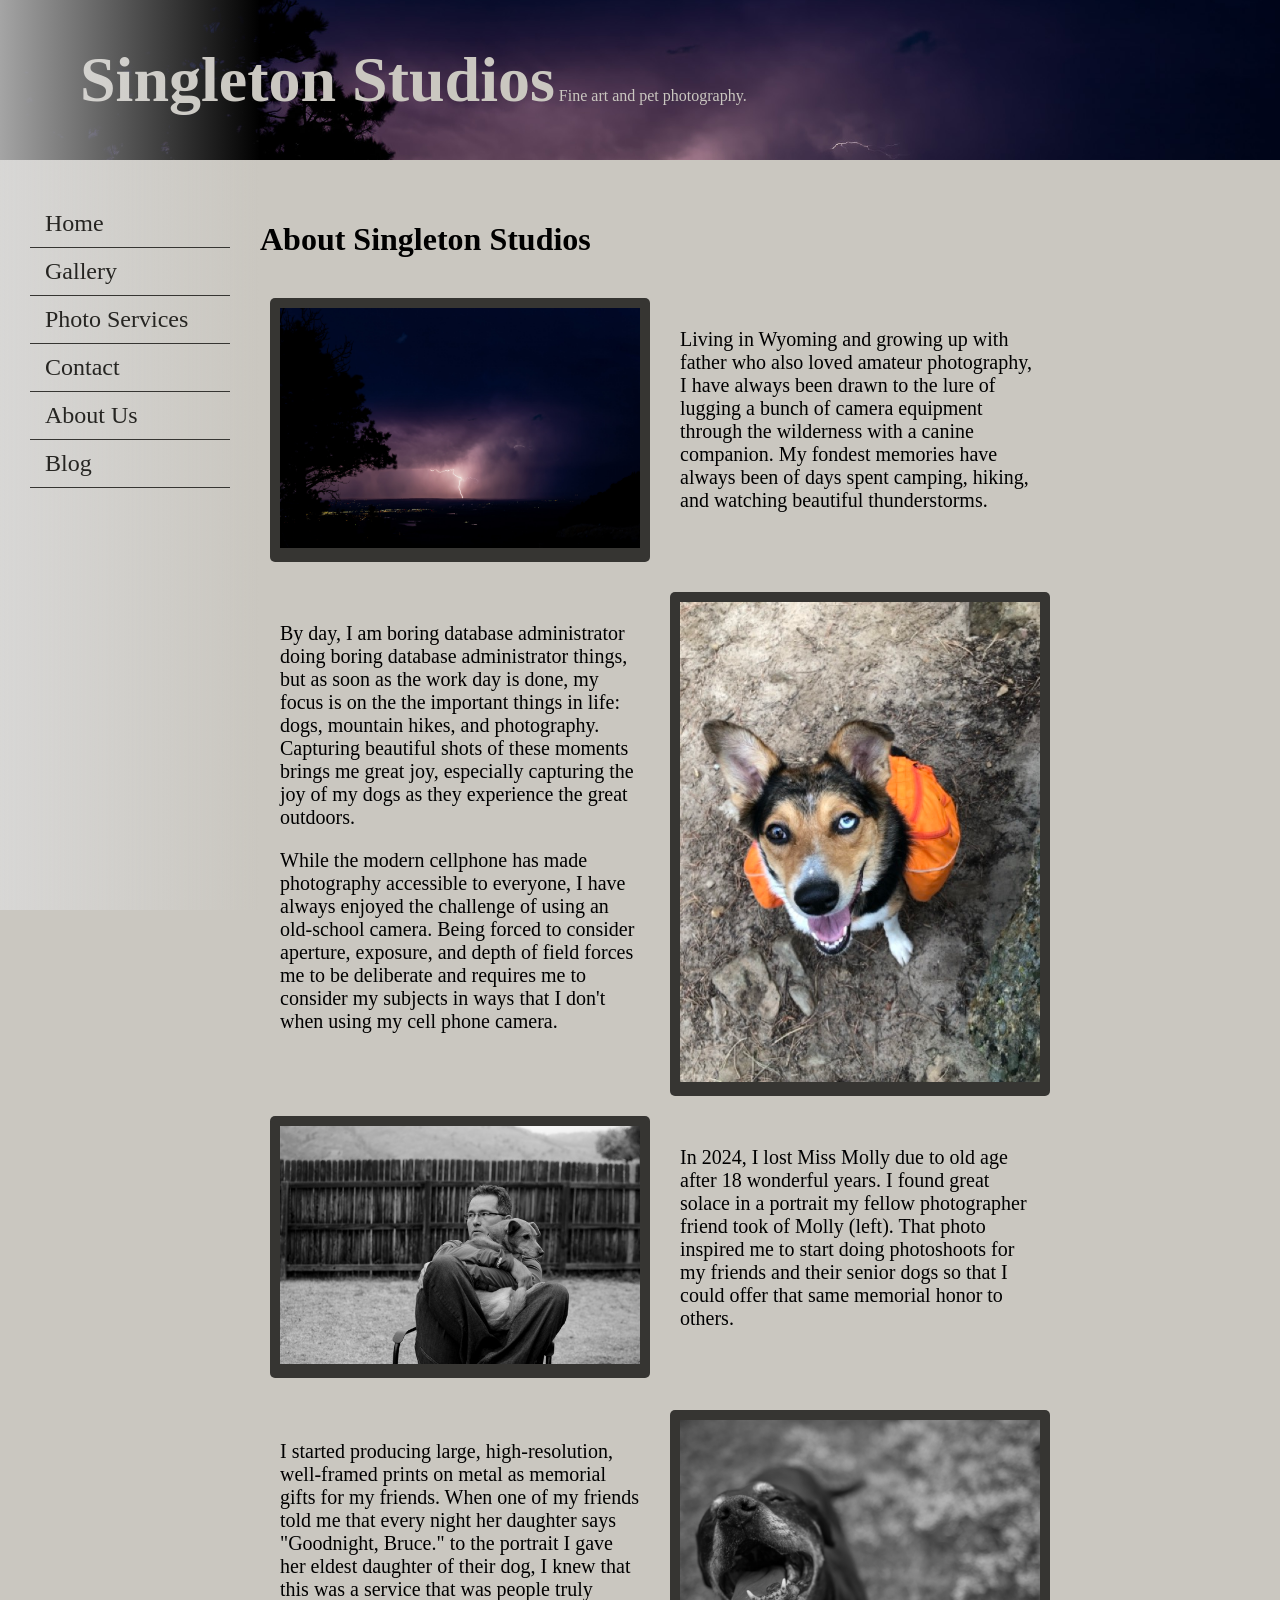
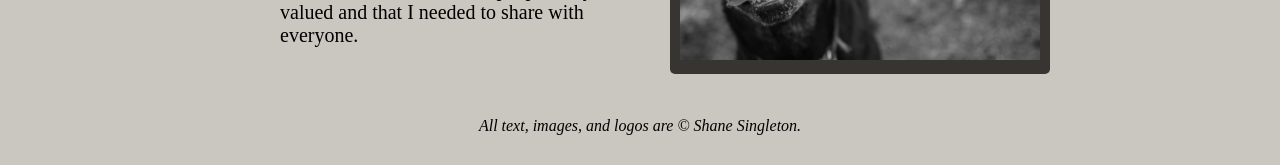
<file: ChadronWebDev/aboutUs.html>
<!DOCTYPE html>
<html lang="en-US">
<head>
	<title>Singleton Studios | About Us</title>
	<link rel="stylesheet" href="style.css">
</head>
<body>

<div id="leftGradient">&nbsp<!-- just a div that will sit in the background, holds no content. --></div>


<div id="pageHead">
	<h1>Singleton Studios</h1>
	<span class="tagline">Fine art and pet photography.</span>
</div>

<div id="mainbody">
	<div id="leftMenu">
	<ul class="leftMenu">
		<a class="menuItem" href="index.html"><li>Home</li></a>
		<a class="menuItem" href="gallery.html"><li>Gallery</li></a>
		<a class="menuItem" href="services.html"><li>Photo Services</li></a>
		<a class="menuItem" href="contactUs.html"><li>Contact</li></a>
		<a class="menuItem" href="aboutUs.html"><li>About Us</li></a>
		<a class="menuItem" href="blog.html"><li>Blog</li></a>
	</ul>
	</div> <!-- End of #leftMenu -->

	<div id="content">
		<h1>About Singleton Studios</h1>

		<!-- Just re-using the same classes used in the services page for this layout -->

		<div class="servicesRow">			
			<div class="servicesPhoto leftImg"><img src="images/background1.jpg" alt="Lightning over the city at night." title="Lightning over the city at night."></div>

			<div class="servicesBlurb"><p>Living in Wyoming and growing up with father who also loved amateur photography, I have always been drawn to the lure of lugging a bunch of camera equipment through the wilderness with a canine companion. My fondest memories have always been of days spent camping, hiking, and watching beautiful thunderstorms.</p>
		</div>


		<div class="servicesRow">			
			<div class="servicesPhoto rightImg"><img src="images/about2.jpeg" alt="Luna in her backpack on an adventure!" title="Luna wearing her backpack on an adventure!"></div>

			<div class="servicesBlurb">
			<p>By day, I am boring database administrator doing boring database administrator things, but as soon as the work day is done, my focus is on the the important things in life: dogs, mountain hikes, and photography. Capturing beautiful shots of these moments brings me great joy, especially capturing the joy of my dogs as they experience the great outdoors.</p>

			<p>While the modern cellphone has made photography accessible to everyone, I have always enjoyed the challenge of using an old-school camera. Being forced to consider aperture, exposure, and depth of field forces me to be deliberate and requires me to consider my subjects in ways that I don't when using my cell phone camera.</p>
			</div>
		</div>

		<div class="servicesRow">
			<div class="servicesPhoto leftImg"><img src="images/about1.jpeg" alt="Shane and Molly" title="Shane holding Molly in his lap. (Photo by Jenette Pecardio)"></div>
			
			<div class="servicesBlurb">
			<p>In 2024, I lost Miss Molly due to old age after 18 wonderful years. I found great solace in a portrait my fellow photographer friend took of Molly (left). That photo inspired me to start doing photoshoots for my friends and their senior dogs so that I could offer that same memorial honor to others.</p>
			</div>
		</div>

		<div class="servicesRow">
			<div class="servicesPhoto rightImg"><img src="images/background2.jpg" alt="Bruce, a giant, beloved dog." title="Bruce, a giant, beloved dog."></div>


			<div class="servicesBlurb"><p>I started producing large, high-resolution, well-framed prints on metal as memorial gifts for my friends. When one of my friends told me that every night her daughter says "Goodnight, Bruce." to the portrait I gave her eldest daughter of their dog, I knew that this was a service that was people truly valued and that I needed to share with everyone.</p>
			</div>

		</div>

	</div>

</div><!-- End main body content -->

<div id="footer">All text, images, and logos are &copy Shane Singleton.</div>


</body>
</html>
</file>
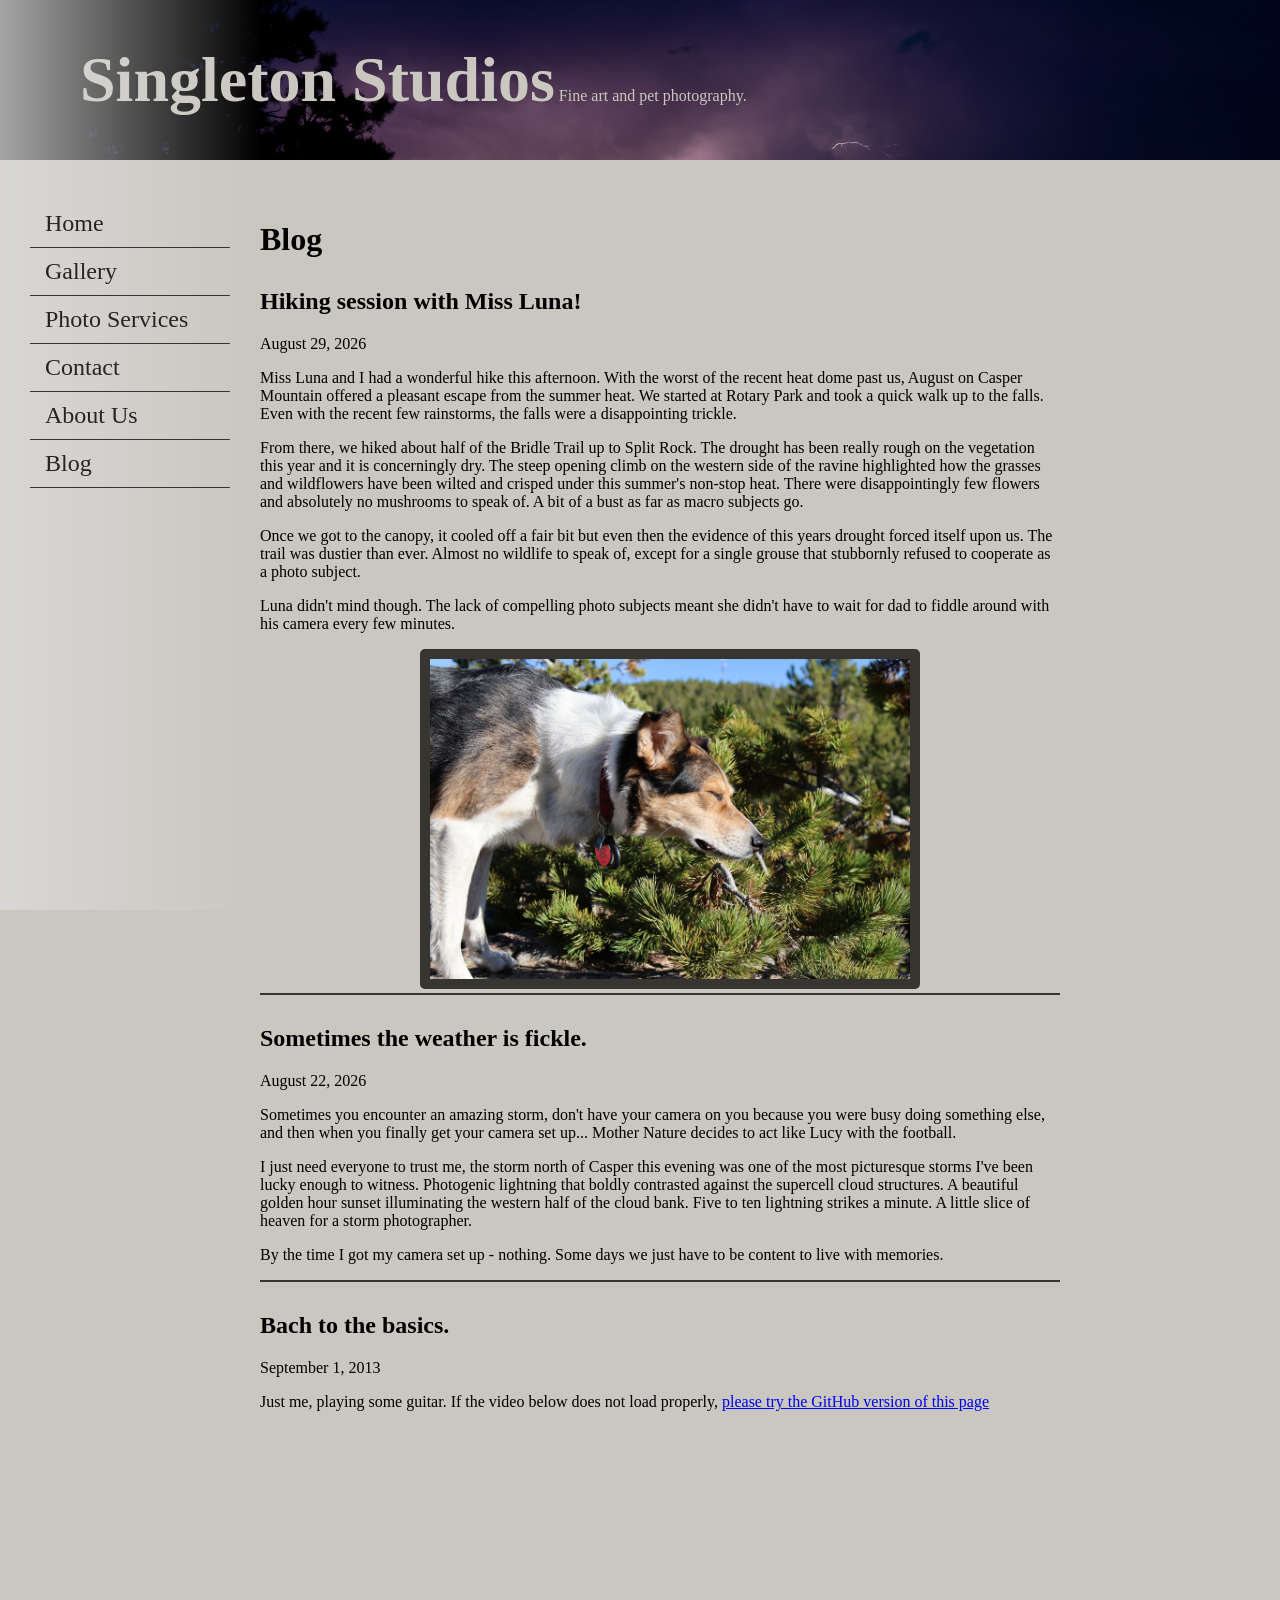
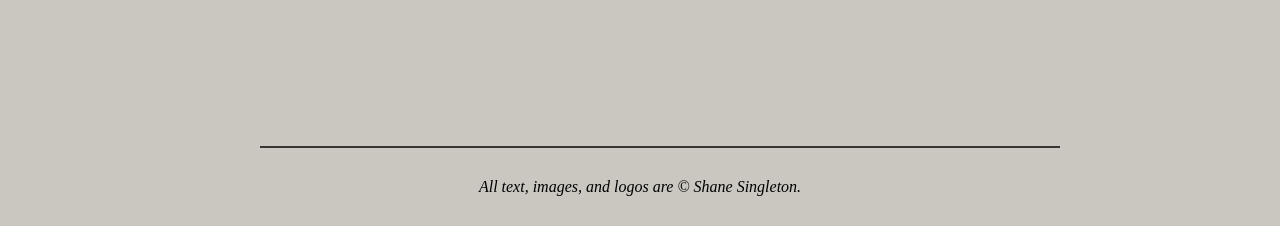
<file: ChadronWebDev/blog.html>
<!DOCTYPE html>
<html lang="en-US">
<head>
	<title>Singleton Studios | Blog</title>
	<link rel="stylesheet" href="style.css">
</head>
<body>


<div id="leftGradient">&nbsp<!-- just a div that will sit in the background, holds no content. --></div>


<div id="pageHead">
	<h1>Singleton Studios</h1>
	<span class="tagline">Fine art and pet photography.</span>
</div>



<div id="mainbody">
	

	<div id="leftMenu">
	<ul class="leftMenu">
		<a class="menuItem" href="index.html"><li>Home</li></a>
		<a class="menuItem" href="gallery.html"><li>Gallery</li></a>
		<a class="menuItem" href="services.html"><li>Photo Services</li></a>
		<a class="menuItem" href="contactUs.html"><li>Contact</li></a>
		<a class="menuItem" href="aboutUs.html"><li>About Us</li></a>
		<a class="menuItem" href="blog.html"><li>Blog</li></a>
	</ul>
	</div> <!-- End of #leftMenu -->

	<div id="content">
		<h1>Blog</h1>


		<div class="blogEntry">
			<h2>Hiking session with Miss Luna!</h2>

			<p>August 29, 2026</p>

			<p>Miss Luna and I had a wonderful hike this afternoon. With the worst of the recent heat dome past us, August on Casper Mountain offered a pleasant escape from the summer heat. We started at Rotary Park and took a quick walk up to the falls. Even with the recent few rainstorms, the falls were a disappointing trickle.</p>

			<p>From there, we hiked about half of the Bridle Trail up to Split Rock. The drought has been really rough on the vegetation this year and it is concerningly dry. The steep opening climb on the western side of the ravine highlighted how the grasses and wildflowers have been wilted and crisped under this summer's non-stop heat. There were disappointingly few flowers and absolutely no mushrooms to speak of. A bit of a bust as far as macro subjects go.</p>

			<p>Once we got to the canopy, it cooled off a fair bit but even then the evidence of this years drought forced itself upon us. The trail was dustier than ever. Almost no wildlife to speak of, except for a single grouse that stubbornly refused to cooperate as a photo subject.</p>

			<p>Luna didn't mind though. The lack of compelling photo subjects meant she didn't have to wait for dad to fiddle around with his camera every few minutes.</p>

			<div class="blogImage">
			<img src="images/LunaBlog.jpg" alt="Adorable dog sniffing a pine tree." title="Adorable dog sniffing a pine tree.">
			</div>
		</div>

		<div class="blogEntry">
			<h2>Sometimes the weather is fickle.</h2>

			<p>August 22, 2026</p>

			<p>Sometimes you encounter an amazing storm, don't have your camera on you because you were busy doing something else, and then when you finally get your camera set up... Mother Nature decides to act like Lucy with the football.</p>

			<p>I just need everyone to trust me, the storm north of Casper this evening was one of the most picturesque storms I've been lucky enough to witness. Photogenic lightning that boldly contrasted against the supercell cloud structures. A beautiful golden hour sunset illuminating the western half of the cloud bank. Five to ten lightning strikes a minute. A little slice of heaven for a storm photographer.</p>

			<p>By the time I got my camera set up - nothing. Some days we just have to be content to live with memories.</p>
		</div>

		<div class="blogEntry">
			<h2>Bach to the basics.</h2>

			<p>September 1, 2013</p>

			<p>Just me, playing some guitar. If the video below does not load properly, <a href="https://halicon5.github.io/ChadronWebDev/blog.html" target="_blank">please try the GitHub version of this page</a></p>

			<iframe width="560" height="315" src="https://www.youtube.com/embed/X8ecRapw_Ss?si=4HFtYf4SpqrX9xmR" title="YouTube video player" frameborder="0" allow="accelerometer; autoplay; clipboard-write; encrypted-media; gyroscope; picture-in-picture; web-share" referrerpolicy="strict-origin-when-cross-origin" allowfullscreen></iframe>
		</div>
	</div><!-- End of #content -->
</div><!-- End of main body -->



	<div id="footer">All text, images, and logos are &copy Shane Singleton.</div>




</body>
</html>
</file>
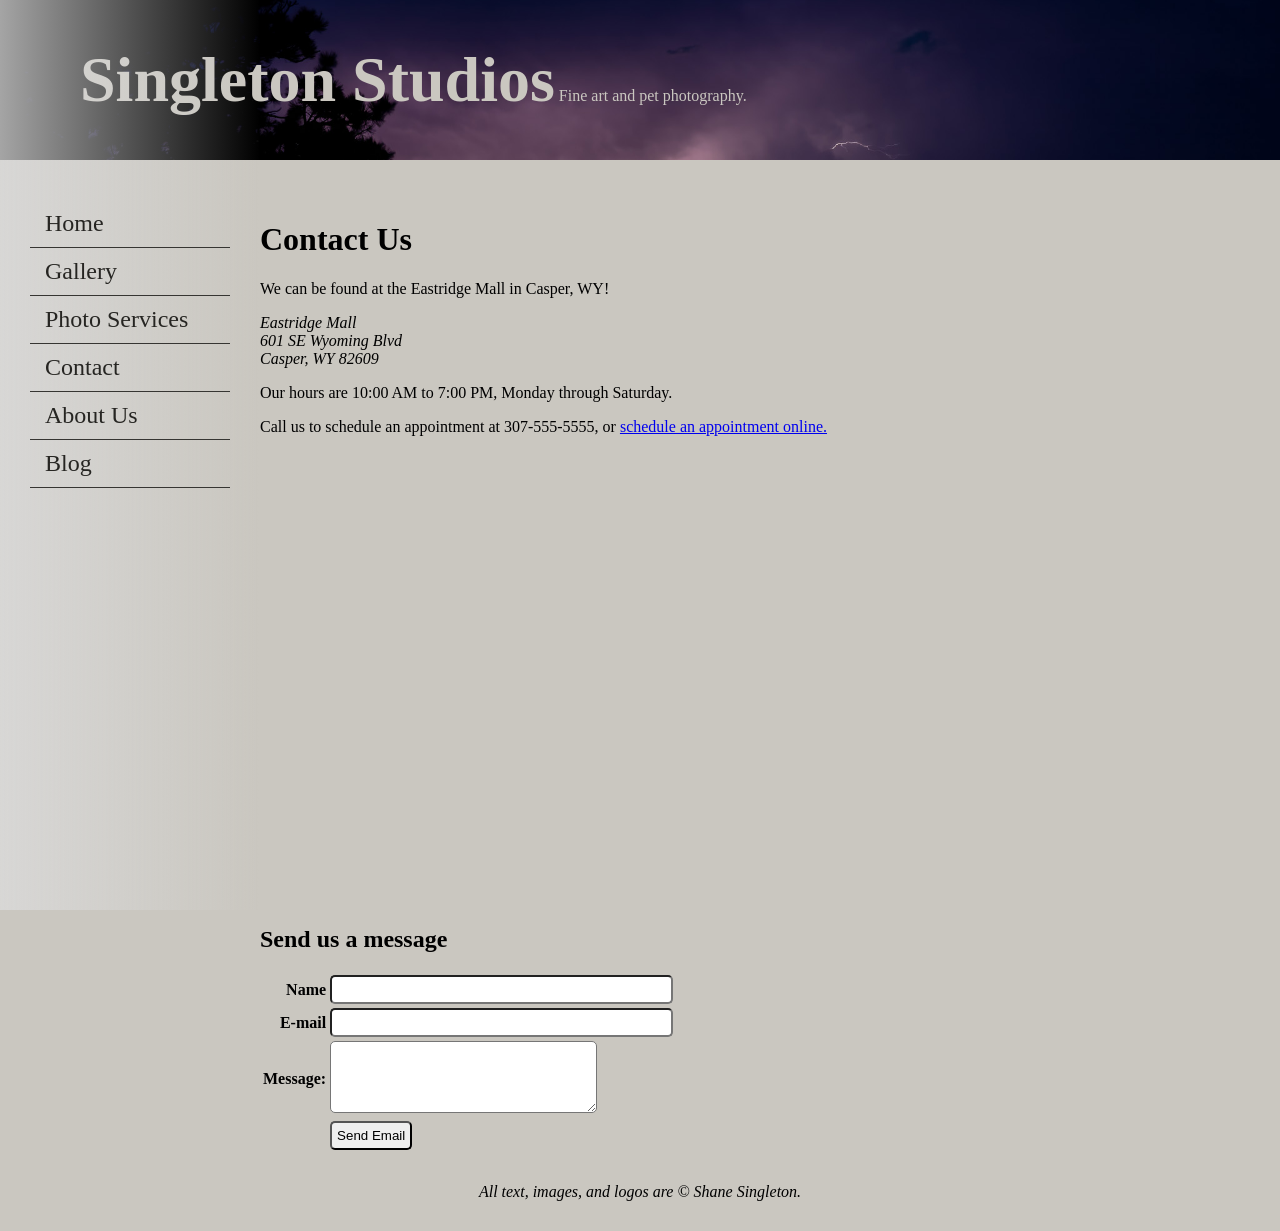
<file: ChadronWebDev/contactUs.html>
<!DOCTYPE html>
<html lang="en-US">
<head>
	<title>Singleton Studios | About Us</title>
	<link rel="stylesheet" href="style.css">
</head>
<body>


<div id="leftGradient">&nbsp<!-- just a div that will sit in the background, holds no content. --></div>

<div id="pageHead">
	<h1>Singleton Studios</h1>
	<span class="tagline">Fine art and pet photography.</span>
</div>



<div id="mainbody">
	<div id="leftMenu">
	<ul class="leftMenu">
		<a class="menuItem" href="index.html"><li>Home</li></a>
		<a class="menuItem" href="gallery.html"><li>Gallery</li></a>
		<a class="menuItem" href="services.html"><li>Photo Services</li></a>
		<a class="menuItem" href="contactUs.html"><li>Contact</li></a>
		<a class="menuItem" href="aboutUs.html"><li>About Us</li></a>
		<a class="menuItem" href="blog.html"><li>Blog</li></a>
	</ul>
	</div> <!-- End of #leftMenu -->

	<div id="content">
		<h1>Contact Us</h1>

		<p>We can be found at the Eastridge Mall in Casper, WY!</p>

		<address>
			Eastridge Mall<br>
			601 SE Wyoming Blvd<br>
			Casper, WY 82609
		</address>

		<p>Our hours are 10:00 AM to 7:00 PM, Monday through Saturday.</p>

		<p>Call us to schedule an appointment at 307-555-5555, or <a href="services.html#schedule">schedule an appointment online.</a></p>


		<iframe src="https://www.google.com/maps/embed?pb=!1m18!1m12!1m3!1d20908.98353488591!2d-106.28247515138138!3d42.84682920331386!2m3!1f0!2f0!3f0!3m2!1i1024!2i768!4f13.1!3m3!1m2!1s0x8760bbf056bf78c3%3A0xf16bbe0e595065cd!2sEastridge%20Mall!5e0!3m2!1sen!2sus!4v1788144542929!5m2!1sen!2sus" width="600" height="450" style="border:0;" allowfullscreen="" loading="lazy" referrerpolicy="strict-origin-when-cross-origin"></iframe>

		<h2>Send us a message</h2>

		<form action="mailto:shane@email.com" method="post" enctype="text/plain">
			<table class="submissionForm">
				<colgroup>
					<col style="font-weight: bold;">
				</colgroup>
				<tr><td><label for="name">Name</label></td><td><input id="name" name="name" size="40"></td></tr>
				<tr><td><label for="custEmail">E-mail</label></td><td><input id="custEmail" name="custEmail" size="40"></td></tr>
				<tr><td><label for="message">Message:</label></td><td>
					<textarea id="message" name="message" cols="30" rows="4"></textarea></td></tr>
				<tr><td></td><td><input type="submit" value="Send Email" class="submitButton"></td></tr>
			</table>
		</form>


	</div><!-- End of #content -->
</div><!-- End of main body -->





	<div id="footer">All text, images, and logos are &copy Shane Singleton.</div>


</body>
</html>
</file>
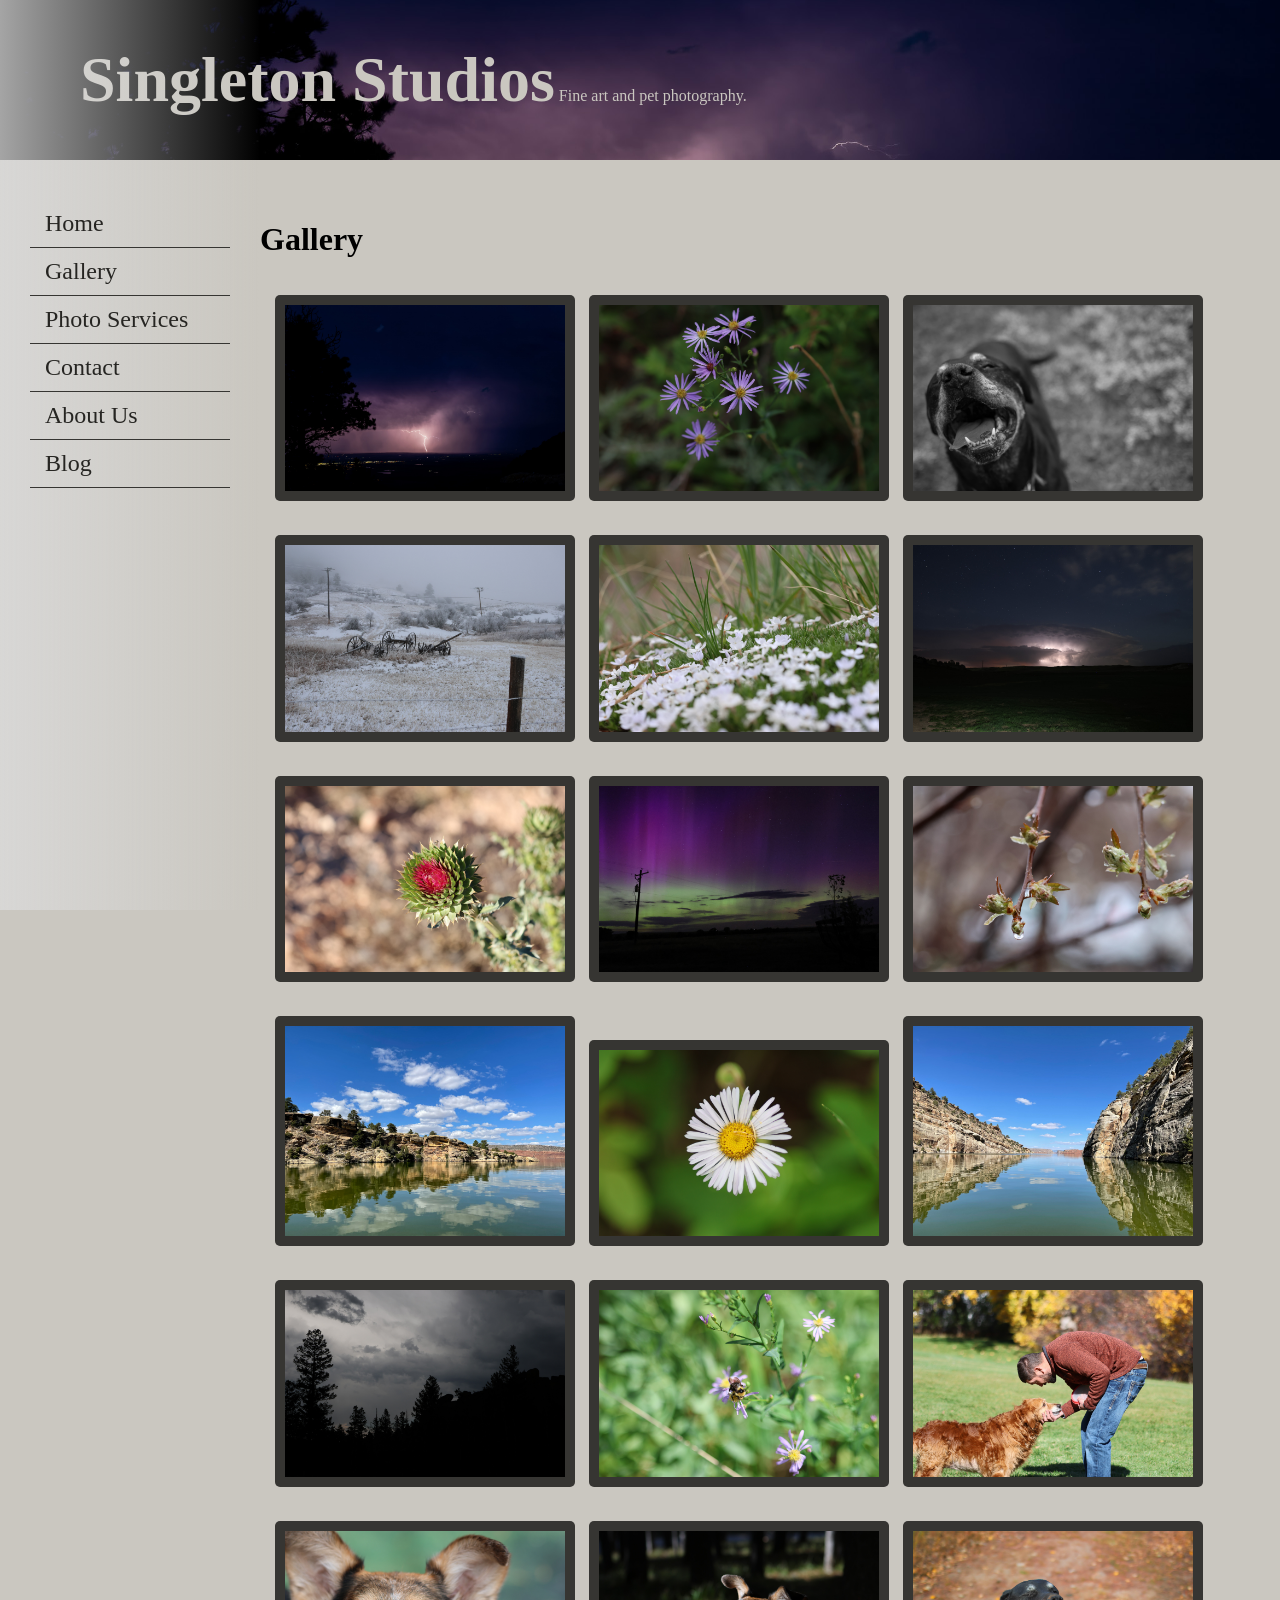
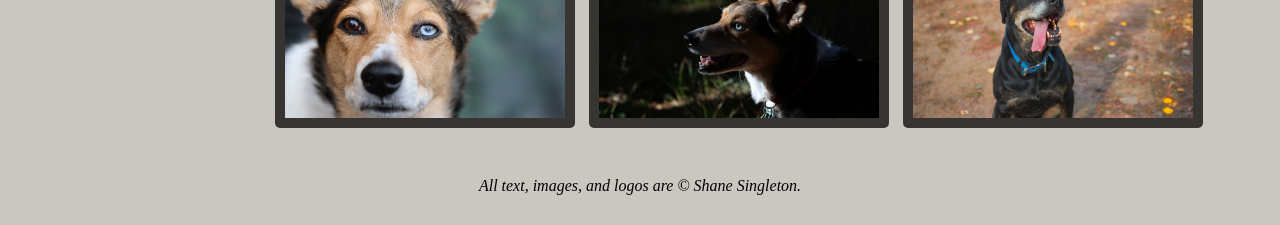
<file: ChadronWebDev/gallery.html>
<!DOCTYPE html>
<html lang="en-US">
<head>
<title>Singleton Studios | Gallery</title>
	<link rel="stylesheet" href="style.css">
</head>
<body>

<body id="bodyId">

<div id="leftGradient">&nbsp<!-- just a div that will sit in the background, holds no content. --></div>


<div id="pageHead">
	<h1>Singleton Studios</h1>
	<span class="tagline">Fine art and pet photography.</span>
</div>

<div id="mainbody">
	<div id="leftMenu">
	<ul class="leftMenu">
		<a class="menuItem" href="index.html"><li>Home</li></a>
		<a class="menuItem" href="gallery.html"><li>Gallery</li></a>
		<a class="menuItem" href="services.html"><li>Photo Services</li></a>
		<a class="menuItem" href="contactUs.html"><li>Contact</li></a>
		<a class="menuItem" href="aboutUs.html"><li>About Us</li></a>
		<a class="menuItem" href="blog.html"><li>Blog</li></a>
	</ul>
	</div>

	<div id="content">
		<h1>Gallery</h1>

		<div id="galleryGrid">
			<div class="galleryPhoto"><img src="images/background1.jpg" alt="Lightning" 
				onclick="showcaseImage('images/background1.jpg');"></div>

			<div class="galleryPhoto"><img src="images/gallery01.jpg" alt="Purple wild flowers" 
				onclick="showcaseImage('images/gallery01.jpg');"></div>

			<div class="galleryPhoto"><img src="images/background2.jpg" alt="Happy dog"
				onclick="showcaseImage('images/background2.jpg');"></div>

			<div class="galleryPhoto"><img src="images/gallery02.jpg" alt="Rustic snowscape" 
				onclick="showcaseImage('images/gallery02.jpg');"></div>

			<div class="galleryPhoto"><img src="images/background3.jpg" alt="Delicate, white mountain flowers" 
				onclick="showcaseImage('images/background3.jpg');"></div>

			<div class="galleryPhoto"><img src="images/gallery03.jpg" alt="Lightning" 
				onclick="showcaseImage('images/gallery03.jpg');"></div>

			<div class="galleryPhoto"><img src="images/background4.jpg" alt="Thistle bud"
				onclick="showcaseImage('images/background4.jpg');"></div>

			<div class="galleryPhoto"><img src="images/gallery04.jpg" alt="Aurora borealis"
				onclick="showcaseImage('images/gallery04.jpg');"></div>

			<div class="galleryPhoto"><img src="images/background5.jpg" alt="Chokecherry blossoms and water droplets"
				onclick="showcaseImage('images/background5.jpg');"></div>

			<div class="galleryPhoto"><img src="images/gallery05.jpg" alt="Alcova lake"
				onclick="showcaseImage('images/gallery05.jpg');"></div>

			<div class="galleryPhoto"><img src="images/background6.jpg" alt="White flower with a tiny insect"
				onclick="showcaseImage('images/background6.jpg');"></div>

			<div class="galleryPhoto"><img src="images/gallery06.jpg" alt="Waterside canyon"
				onclick="showcaseImage('images/gallery06.jpg');"></div>

			<div class="galleryPhoto"><img src="images/background7.jpg" alt="Tree silhouette and stormy clouds"
				onclick="showcaseImage('images/background7.jpg');"></div>

			<div class="galleryPhoto"><img src="images/gallery07.jpg" alt="A bee"
				onclick="showcaseImage('images/gallery07.jpg');"></div>

			<div class="galleryPhoto"><img src="images/background8.jpg" alt="Man telling his golden retreiver he loves her"
				onclick="showcaseImage('images/background8.jpg');"></div>

			<div class="galleryPhoto"><img src="images/gallery08.jpg" alt="Luna, the most photogenic dog that ever dogged." title="Luna, the most photogenic dog that ever dogged."
				onclick="showcaseImage('images/gallery08.jpg');"></div>

			<div class="galleryPhoto"><img src="images/background9.jpg" alt="Luna gazing at the sun from within the shadows."
				onclick="showcaseImage('images/background9.jpg');"></div>

			<div class="galleryPhoto"><img src="images/gallery09.jpg" alt="Bruce, a big goofy dog."
				onclick="showcaseImage('images/gallery09.jpg');"></div>
		</div>
	</div>


</div>

<div id="galleryOverlay" onclick="hideOverlay();">
	<div id="galleryContainer">

		<!--<div style="text-align: right;"><a class="closeOverlay" href="javascript: hideOverlay();" onclick="hideOverlay();">Close Overlay</a></div>
		-->
		<img id="imageShowcase" src="images/background1.jpg">
	</div>
</div>

<script>
	var overlayElem = document.getElementById("galleryOverlay");
	var imageShowcase = document.getElementById("imageShowcase");

	function showOverlay() {
		overlayElem.style.display = "grid";
	}

	function hideOverlay() {
		overlayElem.style.display = "none";
	}

	function showcaseImage(imgUrl) {
		console.log(imgUrl);
		imageShowcase.setAttribute("src", imgUrl);	
		showOverlay();
	}
</script>

	<div id="footer">All text, images, and logos are &copy Shane Singleton.</div>

</body>
</html>
</file>
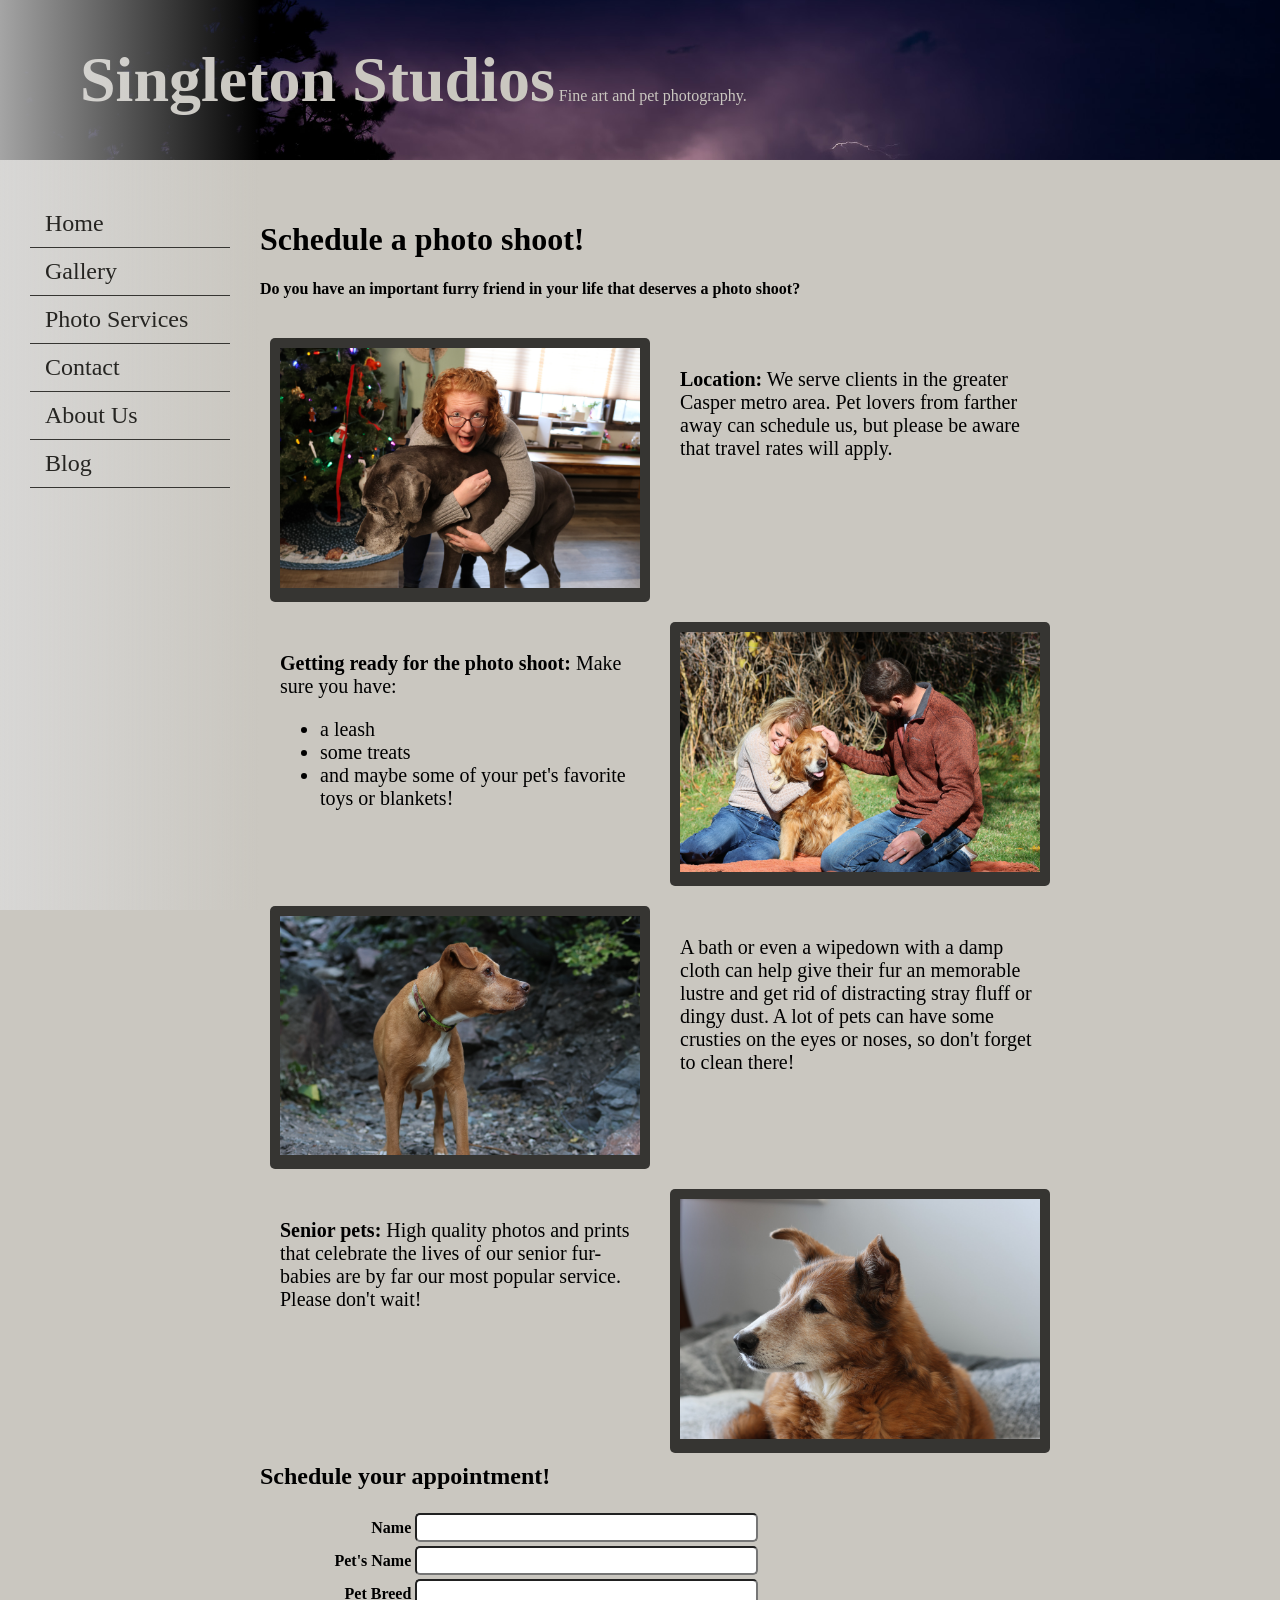
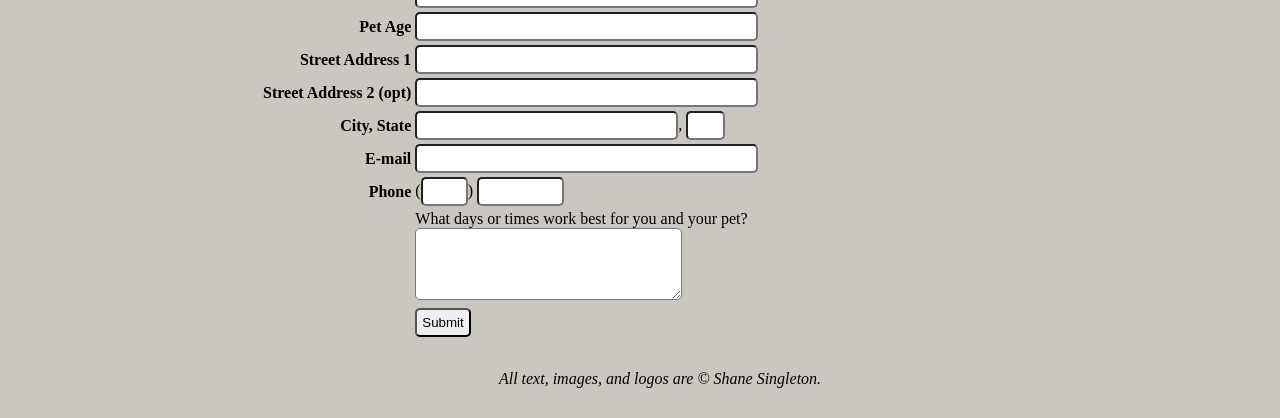
<file: ChadronWebDev/services.html>
<!DOCTYPE html>
<html lang="en-US">
<head>
	<title>Singleton Studios| Scheduling</title>
	<link rel="stylesheet" href="style.css">
</head>
<body>

<div id="leftGradient">&nbsp<!-- just a div that will sit in the background, holds no content. --></div>


<div id="pageHead">
	<h1>Singleton Studios</h1>
	<span class="tagline">Fine art and pet photography.</span>
</div>

<div id="mainbody">
	<div id="leftMenu">
	<ul class="leftMenu">
		<a class="menuItem" href="index.html"><li>Home</li></a>
		<a class="menuItem" href="gallery.html"><li>Gallery</li></a>
		<a class="menuItem" href="services.html"><li>Photo Services</li></a>
		<a class="menuItem" href="contactUs.html"><li>Contact</li></a>
		<a class="menuItem" href="aboutUs.html"><li>About Us</li></a>
		<a class="menuItem" href="blog.html"><li>Blog</li></a>
	</ul>
	</div> <!-- End of #leftMenu -->

	<div id="content">
		<h1>Schedule a photo shoot!</h1>


		<p><strong>Do you have an important furry friend in your life that deserves a photo shoot?</strong></p>


		<div class="servicesRow">
			<div class="servicesPhoto leftImg"><img src="images/services1.jpg" alt="Happy woman hugging a Great Dane" title="Happy woman hugging a Great Dane"></div>
			
			<div class="servicesBlurb"><p><b>Location:</b> We serve clients in the greater Casper metro area. Pet lovers from farther away can schedule us, but please be aware that travel rates will apply.</p></div>
		</div>


		<div class="servicesRow">			
			<div class="servicesPhoto rightImg"><img src="images/services2.jpg" alt="A well-loved Golden Retriever with her mom and dad." title="A well-loved Golden Retriever with her mom and dad."></div>

			<div class="servicesBlurb"><p><b>Getting ready for the photo shoot:</b> Make sure you have: </p>

				<ul>
					<li>a leash</li>
					<li>some treats</li>
					<li>and maybe some of your pet's favorite toys or blankets!</li>
				</ul>

		</div>

		<div class="servicesRow">			
			<div class="servicesPhoto leftImg"><img src="images/services5.jpg" alt="A red-coated pit bull on a hike." title="A red-coated pit bull on a hike."></div>

			<div class="servicesBlurb">
				<p>A bath or even a wipedown with a damp cloth can help give their fur an memorable lustre and get rid of distracting stray fluff or dingy dust. A lot of pets can have some crusties on the eyes or noses, so don't forget to clean there!</p></div>

		</div>


		<div class="servicesRow">
			<div class="servicesPhoto rightImg"><img src="images/services3.jpg" alt="A dignified senior dog with soft lighting." title="A dignified senior dog with soft lighting."></div>

			<div class="servicesBlurb"><p><b>Senior pets: </b>High quality photos and prints that celebrate the lives of our senior fur-babies are by far our most popular service. Please don't wait!</p></div>
		</div>


		<div class="servicesRow" id="schedule">
			<h2>Schedule your appointment!</h2>
			<form action="submitForm.html" method="get">
				<table class="submissionForm">
					<colgroup>
						<col style="font-weight: bold;">
					</colgroup>
					<tr><td><label for="custName">Name</label></td><td><input id="custName" name="custName" size="40"></td></tr>
					<tr><td><label for="petName">Pet's Name</label></td><td><input id="petName" name="petName" size="40"></td></tr>
					<tr><td><label for="petBreed">Pet Breed</td><td><input id="petBreed" name="petBreed" size="40"></td></tr>
					<tr><td><label for="petAge">Pet Age</td><td><input id="petAge" name="petAge" size="40"></td></tr>
					<tr><td><label for="custAddress">Street Address 1</td><td><input id="custAddress" name="custAddress" size="40"></td></tr>
					<tr><td><label for="custAddress2">Street Address 2 (opt)</td><td><input id="custAddress2" name="custAddress2" size="40"></td></tr>
					<tr><td><label for="city">City</label>, <label for="state">State</label></td><td><input id="city" name="city" size="30">, <input id="state" name="state" size="2" maxlength="2"></td></tr>
					<tr><td><label for="custEmail">E-mail</label></td><td><input id="custEmail" name="custEmail" size="40"></td></tr>
					<tr><td><label for="custPhoneArea">Phone</label></td><td>(<input id="custPhoneArea" name="custPhoneArea" size="3" maxlength="3">) <input id="custPhoneNumber" name="custPhoneNumber" size="8" maxlength=8></td></tr>
					<tr><td></td><td>What days or times work best for you and your pet?<br>
						<textarea id="schedule" name="schedule" cols="30" rows="4"></textarea></td></tr>
					<tr><td></td><td><input type="submit" value="Submit" class="submitButton"></td></tr>
				</table>
			</form>
		</div>
	</div><!-- End of #content -->
	<div id="footer">All text, images, and logos are &copy Shane Singleton.</div>
</div><!-- End of main body -->







</body>
</html>
</file>
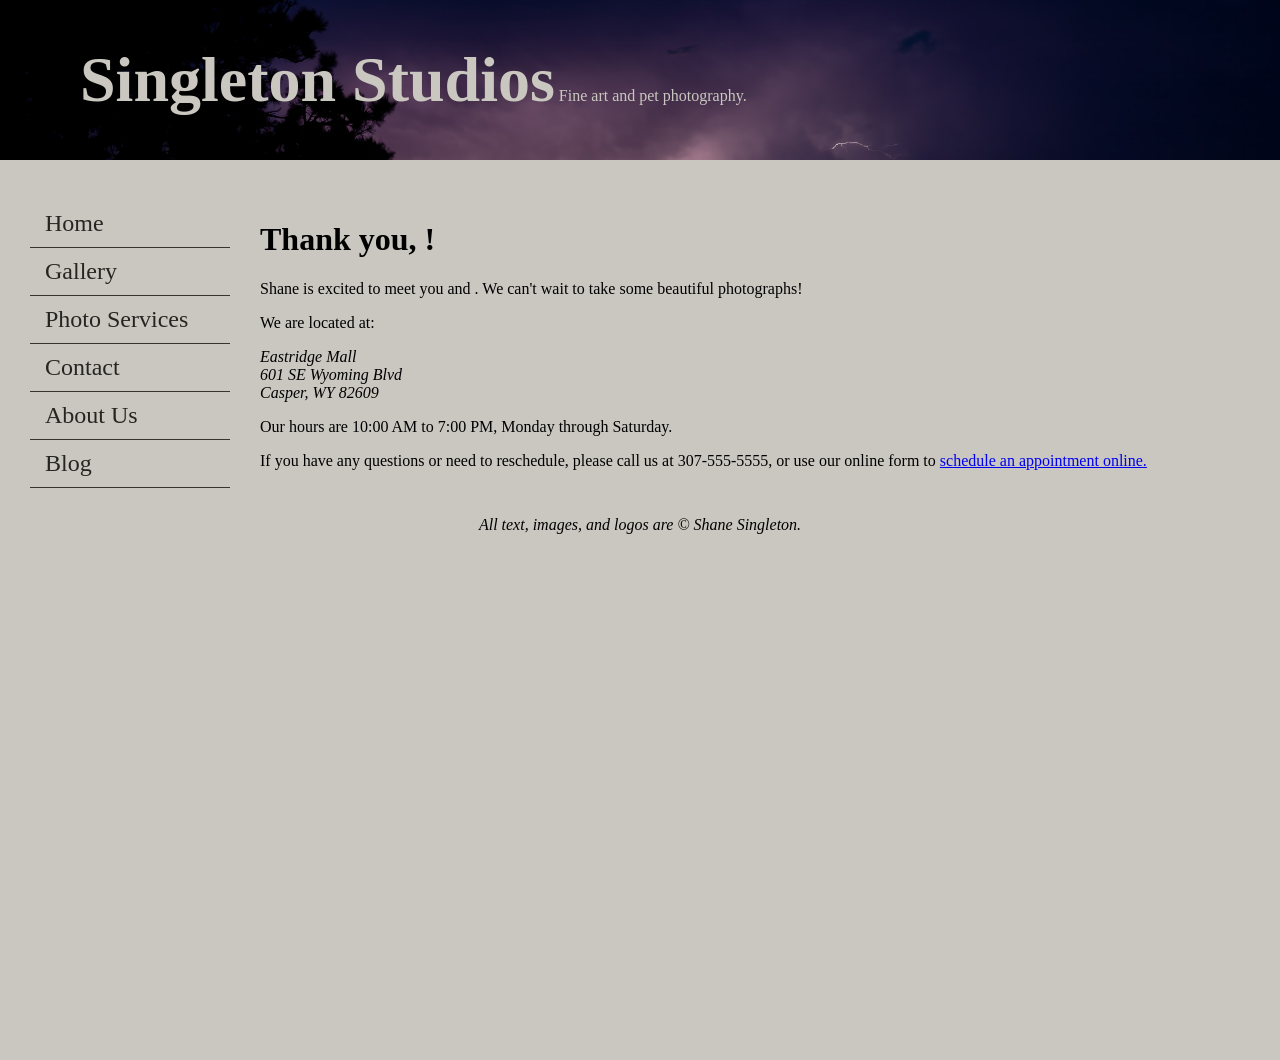
<file: ChadronWebDev/submitForm.html>
<!DOCTYPE html>
<html lang="en-US">
<head>
	<title>Singleton Studios | Contact Us</title>
	<link rel="stylesheet" href="style.css">
</head>
<body>

<div id="pageHead">
	<h1>Singleton Studios</h1>
	<span class="tagline">Fine art and pet photography.</span>
</div>

<div id="mainbody">
	<div id="leftMenu">
	<ul class="leftMenu">
		<a class="menuItem" href="index.html"><li>Home</li></a>
		<a class="menuItem" href="gallery.html"><li>Gallery</li></a>
		<a class="menuItem" href="services.html"><li>Photo Services</li></a>
		<a class="menuItem" href="contactUs.html"><li>Contact</li></a>
		<a class="menuItem" href="aboutUs.html"><li>About Us</li></a>
		<a class="menuItem" href="blog.html"><li>Blog</li></a>
	</ul>
	</div> <!-- End of #leftMenu -->

	<div id="content">
		<h1>Thank you, <span id="custName"></span>!</h1>

		<p>Shane is excited to meet you and <span id="petName"></span>. We can't wait to take some beautiful photographs!</p>

		<p>We are located at: </p>
		<address>
			Eastridge Mall<br>
			601 SE Wyoming Blvd<br>
			Casper, WY 82609
		</address>

		<p>Our hours are 10:00 AM to 7:00 PM, Monday through Saturday.</p>

		<p>If you have any questions or need to reschedule, please call us at 307-555-5555, or use our online form to <a href="services.html#schedule">schedule an appointment online.</a></p>

	</div><!-- End of #content -->
</div><!-- End of main body -->





	<div id="footer">All text, images, and logos are &copy Shane Singleton.</div>

	<script>
		var custName = document.getElementById('custName');
		var petBreed = document.getElementById('petBreed');
		var petName = document.getElementById('petName');
		var getParams = new URLSearchParams(document.location.search);
		function populateTemplate() {
			custName.innerHTML = getParams.get('custName');
			petBreed.innerHTML = getParams.get('petBreed');
			petName.innerHTML = getParams.get('petName');
		}

		populateTemplate();
	</script>

</body>
</html>
</file>
<file: ChadronWebDev/style.css>
body {
	background-color: white;
	background-size: cover;
	background-position: center center;
	background-attachment: fixed;
	margin: 0px;
	background-color: #CAC7C0;
}

/*
Header styling
*/

h1, h2, h3 {
	font-family: Copperplate;
}

div#pageHeadHome {
	color:  #CAC7C0; /* whitesmoke; */
	padding-left: 80px;
	text-shadow: -1px -1px #3A3730, -1px 1px #3A3730, 1px -1px #3A3730, 1px 1px #3A3730, 1px 0px #3A3730, -1px 0px #3A3730;
}

div#pageHead {
	color: #CAC7C0; /* whitesmoke; */
	background-image: url("images/background1.jpg");
	background-size: cover;
	background-position: center center;
	padding-left: 80px;
}

div#pageHead h1 {
	display: inline-block;
	font-size: 400%;
}

div#pageHeadHome h1 {
	display: inline-block;
	font-size: 400%;
}


div#mainBody {
	diplay: flex;
}

div#footer {
	margin: auto;
	padding: 30px;
	font-style: italic;
	text-align: center;
}


/*
Lefthand menu and left-hand gradient styling
*/

div#leftGradient {
	background: linear-gradient(90deg, rgba(220,220,220,.75) 0%, rgba(255,255,255,.0) 100%);
	/*
	background: linear-gradient(90deg, rgba(0,0,0,1) 0%, rgba(255,255,255,.75) 30%, rgba(255,255,255,.0) 100%);
	*/
	width: 260px;
	padding-bottom: 10px;
	position: fixed;
	height: 100vh;
}


div#leftMenu {
	position: absolute;
	float: left;
	height: 100%;
	display: inline-block;

}

ul.leftMenu {
	list-style: none;
	display: inline-block;
	/* background-color: rgba(255,255,255,.25); */
	padding: 30px;
	margin-top: 10px;
	width: 200px;
	font-family: Copperplate;
}

ul.leftMenu li {
	padding-left: 15px;
	padding-top: 10px;
	padding-bottom: 10px;
	border-bottom: 1px solid #363532;
}

a.menuItem {
	font-size: 150%;
	color: #262522;
	text-decoration: none;

}

a.menuItem:hover {
	color: #CAC4C0;
}

a.menuItem:visited {
	color: #363532;
}

ul.leftMenu li:hover {
	background-color: rgba(0,0,0,.60);
	color: #CAC4C0;
}




/*
Main content for various pages
*/

div#content {
	display: inline-block;
	border-color: rgb(240,240,240);
	border-width: 2px;
	margin-top: 10px;
	margin-left: 260px;
	max-width: 1200px;
	padding-right: 30px;
	padding-top: 30px;
}


div.blogImage {
	width: 60%;
	margin: auto;
}

.blogImage img {
	max-width: 100%;
	max-height: 100%;
	padding: 10px;
	background-color: #363532;
	border-radius: 5px;
}

div.blogEntry {
	max-width: 800px;
	margin-top: 30px;
	border-bottom: 2px solid #363532;
}

div.servicesRow {
	max-width: 800px;
	margin-top: 30px;
	clear: both;
}

div.servicesPhoto {
	width: 360px;
	margin: 10px;
	padding: 10px;
	background-color: #363532;
	border-radius: 5px;
}

div.leftImg {
	float: left;
}

div.rightImg {
	float: right;
}

.servicesPhoto img {
	max-width: 360px;
	max-height: 100%;
	margin: auto;
}

colgroup.headerColumn {
	font-weight: bold;
}

div.servicesBlurb {
	padding: 20px;
	align-content: center;
	font-size: 125%;
}

input,textarea {
	padding: 5px;
	border-radius: 5px;
}

table.submissionForm tr td:first-child {
	text-align: right;
	font-weight: bold;
}



/*
Gallery styles
*/

#galleryGrid {
}

div.galleryPhoto {
	max-width: 280px;
	margin: 15px ;
	display: inline-block;
}

.galleryPhoto img {
	max-width: 280px;
	padding: 10px ;
	background-color: #363532;
	border-radius: 5px;

}

a.closeOverlay {
	font-size: 200%;
	background-color: #1E1C15;
	color: #CAC4C0;
	font-weight: bold;
	border: 2px solid #363332;
	border-radius: 3px;
	padding: 3px;
	margin-bottom: 5px;
	text-decoration: none;
	display: inline-block;
}

#galleryOverlay {
	z-index: 100; /* force to the front of the render stack */
	position: fixed; 
	display: none; /* Hidden by default, toggled to grid via javascript */
	width: 100vw; 
	height: 100%; 
	/*overflow: scroll;*/
	top: 0;
	left: 0;
	right: 0;
	bottom: 0;
	background-color: rgba(202,196,192,0.80); 
	backdrop-filter: blur(5px);
	place-items: center;
}

#galleryContainer {
	max-height: 80vh;
	max-width: 60%;
}

#imageShowcase {
	max-height: 100%;
	max-width: 100%;
	padding: 10px;
	background-color: #363532;
	border-radius: 5px;
}
</file>
